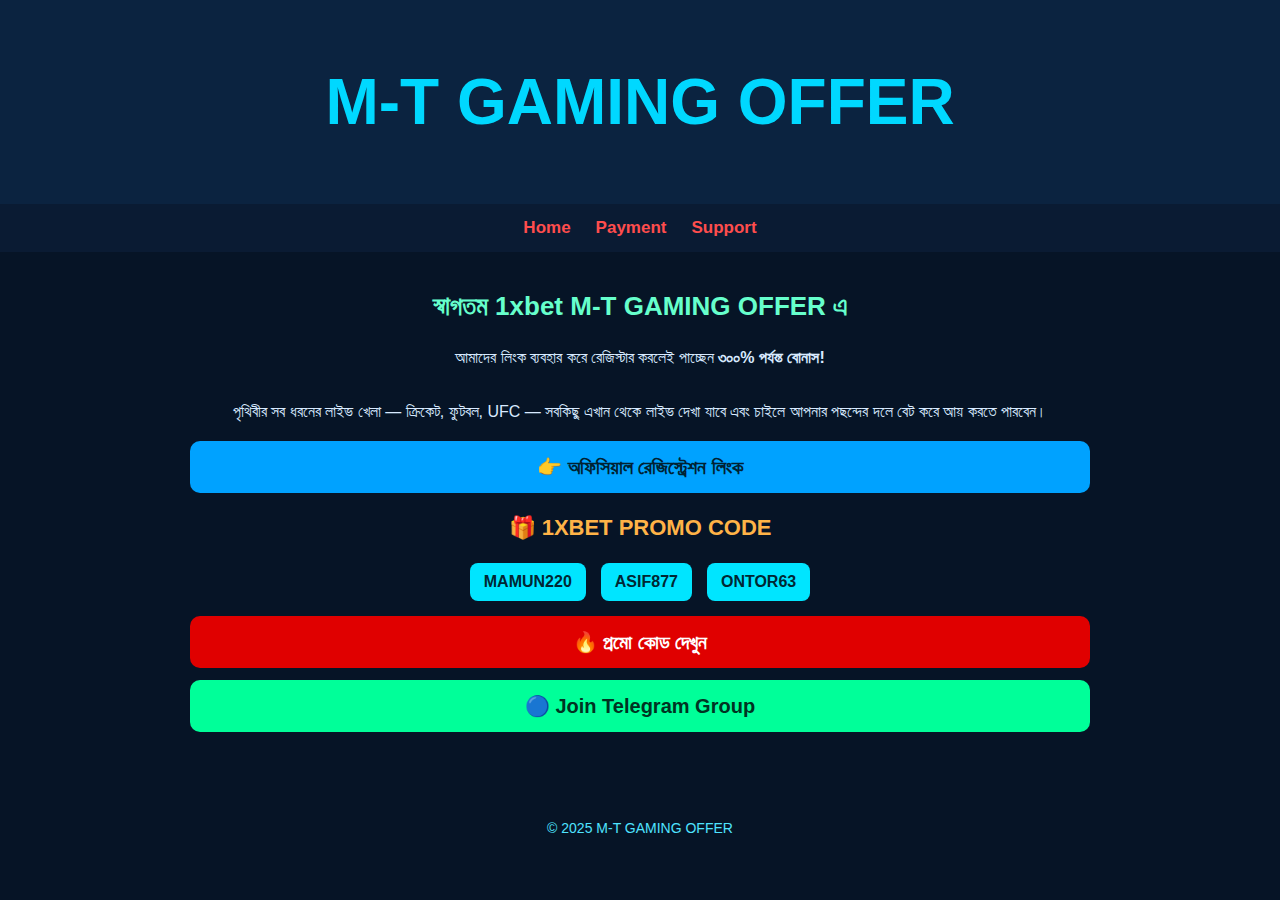
<file: index.html>
<!DOCTYPE html>
<html lang="bn">
<head>
<meta charset="UTF-8">
<meta name="viewport" content="width=device-width, initial-scale=1.0">
<title>M-T GAMING OFFER – Home</title>

<link rel="stylesheet" href="style.css">

</head>
<body>

<header class="header">
  <h1>M-T GAMING OFFER</h1>
</header>

<nav class="navbar">
  <a href="index.html">Home</a>
  <a href="payment.html">Payment</a>
  <a href="support.html">Support</a>
</nav>

<section class="container">
  <h2 class="title">স্বাগতম 1xbet M-T GAMING OFFER এ</h2>
  <p class="text">
    আমাদের লিংক ব্যবহার করে রেজিস্টার করলেই পাচ্ছেন 
    <b>৩০০% পর্যন্ত বোনাস!</b><br><br>

    পৃথিবীর সব ধরনের লাইভ খেলা — ক্রিকেট, ফুটবল, UFC — সবকিছু এখান থেকে লাইভ দেখা যাবে
    এবং চাইলে আপনার পছন্দের দলে বেট করে আয় করতে পারবেন।
  </p>

  <a class="btn blue" href="https://reffpa.com/L?tag=d_2342447m_97c_&site=2342447&ad=97" target="_blank">
    👉 অফিসিয়াল রেজিস্ট্রেশন লিংক
  </a>

  <h3 class="subtitle">🎁 1XBET PROMO CODE</h3>
  <div class="promo-box">
    <span>MAMUN220</span>
    <span>ASIF877</span>
    <span>ONTOR63</span>
  </div>

  <a class="btn red" href="https://reffpa.com/L?tag=d_2342447m_97c_&site=2342447&ad=97" target="_blank">
    🔥 প্রমো কোড দেখুন
  </a>

  <a class="btn green" href="https://t.me/MTGAMINGOFFER" target="_blank">
    🔵 Join Telegram Group
  </a>

</section>

<footer class="footer">© 2025 M-T GAMING OFFER</footer>

</body>
</html>
</file>
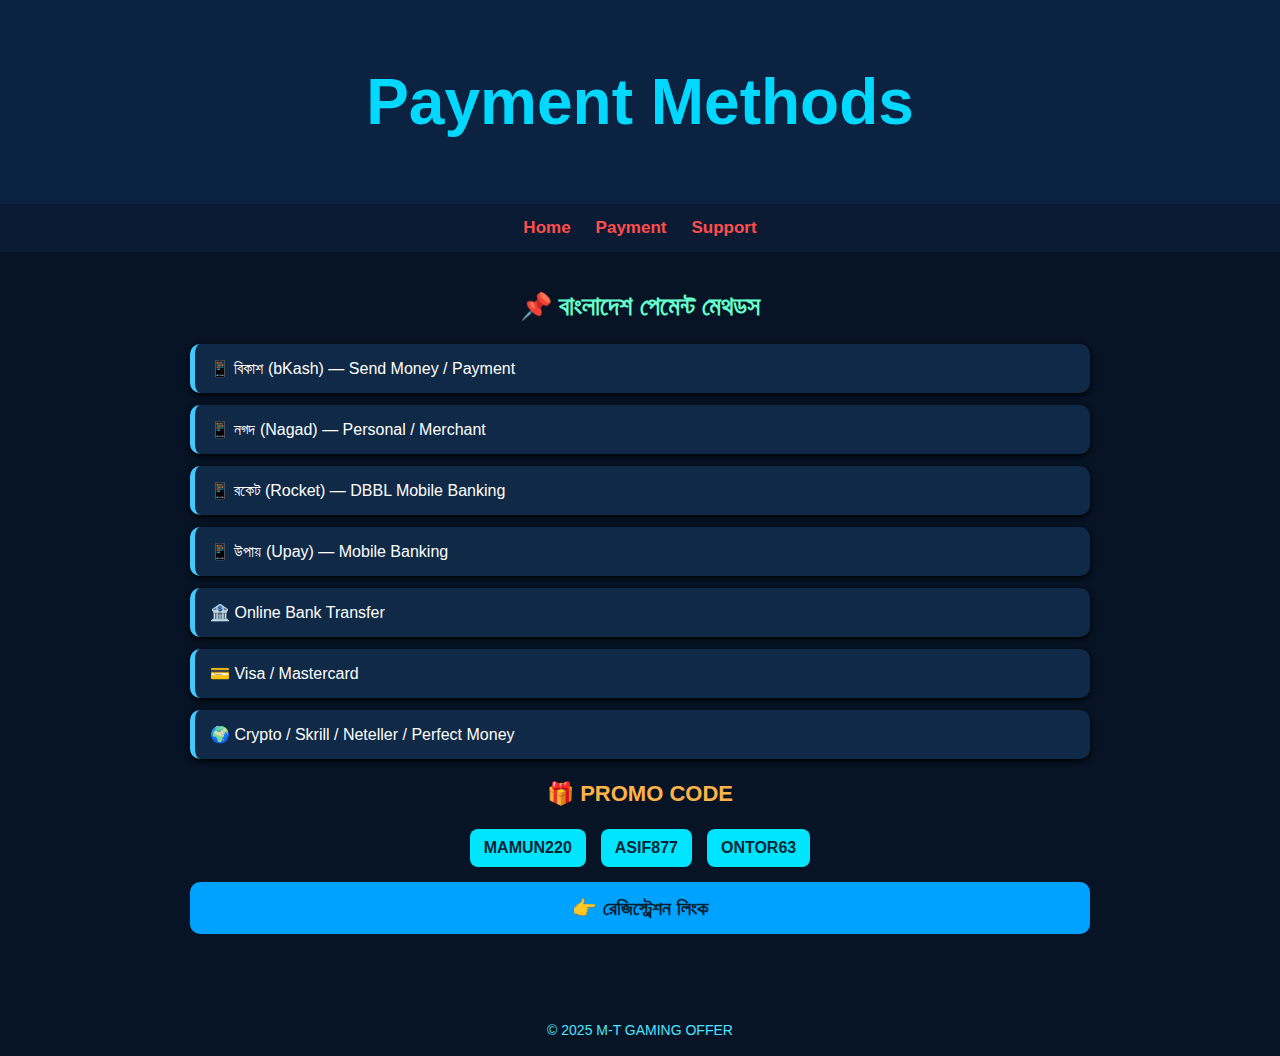
<file: payment.html>
<!DOCTYPE html>
<html lang="bn">
<head>
<meta charset="UTF-8">
<meta name="viewport" content="width=device-width, initial-scale=1.0">
<title>M-T GAMING OFFER – Payment</title>

<link rel="stylesheet" href="style.css">

</head>
<body>

<header class="header">
  <h1>Payment Methods</h1>
</header>

<nav class="navbar">
  <a href="index.html">Home</a>
  <a href="payment.html">Payment</a>
  <a href="support.html">Support</a>
</nav>

<section class="container">

<h2 class="title">📌 বাংলাদেশ পেমেন্ট মেথডস</h2>

<div class="method">📱 বিকাশ (bKash) — Send Money / Payment</div>
<div class="method">📱 নগদ (Nagad) — Personal / Merchant</div>
<div class="method">📱 রকেট (Rocket) — DBBL Mobile Banking</div>
<div class="method">📱 উপায় (Upay) — Mobile Banking</div>
<div class="method">🏦 Online Bank Transfer</div>
<div class="method">💳 Visa / Mastercard</div>
<div class="method">🌍 Crypto / Skrill / Neteller / Perfect Money</div>

<h3 class="subtitle">🎁 PROMO CODE</h3>
<div class="promo-box">
  <span>MAMUN220</span>
  <span>ASIF877</span>
  <span>ONTOR63</span>
</div>

<a class="btn blue" href="https://reffpa.com/L?tag=d_2342447m_97c_&site=2342447&ad=97" target="_blank">
  👉 রেজিস্ট্রেশন লিংক
</a>

</section>

<footer class="footer">© 2025 M-T GAMING OFFER</footer>

</body>
</html>
</file>
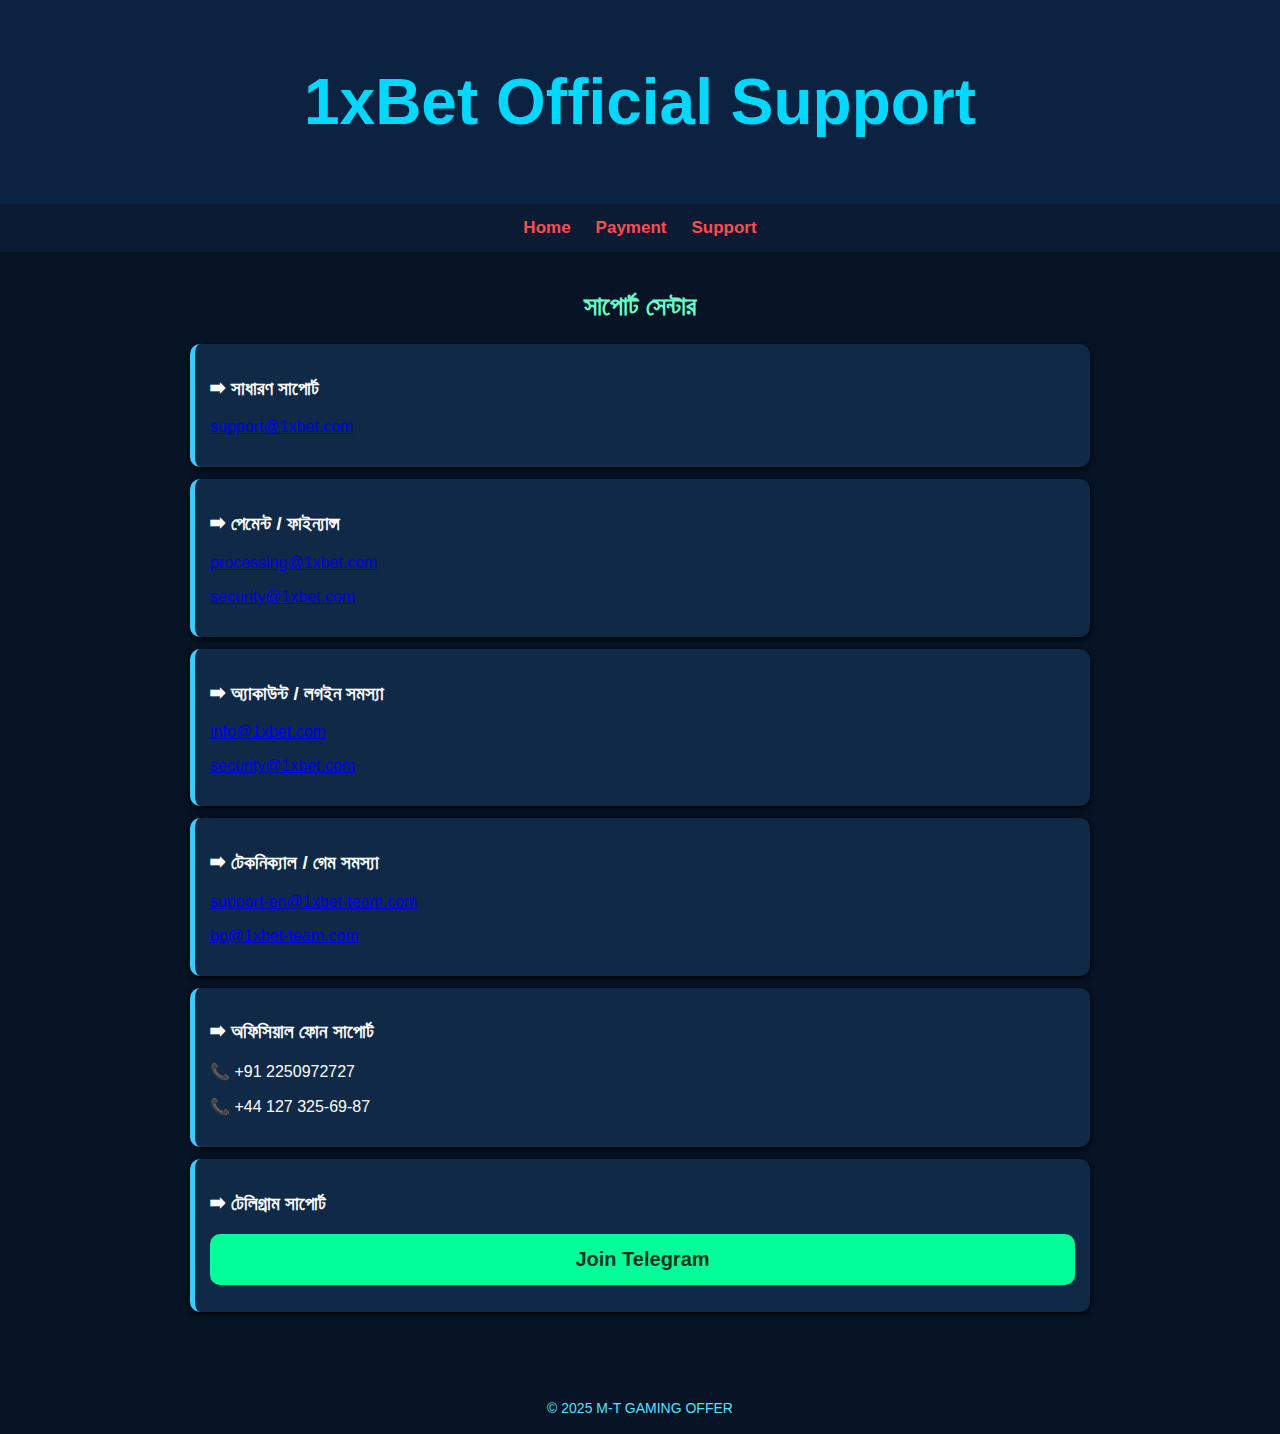
<file: support.html>
<!DOCTYPE html>
<html lang="bn">
<head>
<meta charset="UTF-8">
<meta name="viewport" content="width=device-width, initial-scale=1.0">
<title>M-T GAMING OFFER – Support</title>

<link rel="stylesheet" href="style.css">

</head>
<body>

<header class="header">
  <h1>1xBet Official Support</h1>
</header>

<nav class="navbar">
  <a href="index.html">Home</a>
  <a href="payment.html">Payment</a>
  <a href="support.html">Support</a>
</nav>

<section class="container">

<h2 class="title">সাপোর্ট সেন্টার</h2>

<div class="box">
  <h3>➡ সাধারণ সাপোর্ট</h3>
  <p><a href="mailto:support@1xbet.com">support@1xbet.com</a></p>
</div>

<div class="box">
  <h3>➡ পেমেন্ট / ফাইন্যান্স</h3>
  <p><a href="mailto:processing@1xbet.com">processing@1xbet.com</a></p>
  <p><a href="mailto:security@1xbet.com">security@1xbet.com</a></p>
</div>

<div class="box">
  <h3>➡ অ্যাকাউন্ট / লগইন সমস্যা</h3>
  <p><a href="mailto:info@1xbet.com">info@1xbet.com</a></p>
  <p><a href="mailto:security@1xbet.com">security@1xbet.com</a></p>
</div>

<div class="box">
  <h3>➡ টেকনিক্যাল / গেম সমস্যা</h3>
  <p><a href="mailto:support-en@1xbet-team.com">support-en@1xbet-team.com</a></p>
  <p><a href="mailto:bp@1xbet-team.com">bp@1xbet-team.com</a></p>
</div>

<div class="box">
  <h3>➡ অফিসিয়াল ফোন সাপোর্ট</h3>
  <p>📞 +91 2250972727</p>
  <p>📞 +44 127 325-69-87</p>
</div>

<div class="box">
  <h3>➡ টেলিগ্রাম সাপোর্ট</h3>
  <a href="https://t.me/MTGAMINGOFFER" target="_blank" class="btn green">Join Telegram</a>
</div>

</section>

<footer class="footer">© 2025 M-T GAMING OFFER</footer>

</body>
</html>
</file>
<file: style.css>
body {
  margin: 0;
  font-family: Arial, sans-serif;
  background: #061426;
  color: #fff;
}

.header {
  background: #0b2340;
  padding: 22px;
  text-align: center;
  color: #00d8ff;
  font-size: 32px;
  font-weight: bold;
  box-shadow: 0 3px 6px #000;
}

.navbar {
  display: flex;
  justify-content: center;
  gap: 25px;
  background: #0a1b33;
  padding: 14px;
}

.navbar a {
  color: #ff4d4d;
  text-decoration: none;
  font-size: 17px;
  font-weight: bold;
}

.container {
  max-width: 900px;
  margin: auto;
  padding: 18px;
}

.title {
  text-align: center;
  font-size: 26px;
  color: #66ffcc;
}

.text {
  text-align: center;
  line-height: 1.7;
  color: #d8eaff;
}

.subtitle {
  text-align: center;
  color: #ffb347;
  font-size: 22px;
}

.promo-box {
  display: flex;
  justify-content: center;
  gap: 15px;
  margin: 15px 0;
}

.promo-box span {
  background: #00e5ff;
  color: #002733;
  padding: 10px 14px;
  border-radius: 8px;
  font-weight: bold;
}

.btn {
  display: block;
  padding: 14px;
  margin: 12px 0;
  text-align: center;
  font-weight: bold;
  border-radius: 10px;
  text-decoration: none;
  font-size: 20px;
}

.red { background: #e00000; color: #fff; }
.green { background: #00ff99; color: #003322; }
.blue { background: #00a2ff; color: #002233; }

.method,
.box {
  background: #0f2947;
  padding: 15px;
  margin: 12px 0;
  border-radius: 10px;
  border-left: 5px solid #42c9ff;
  box-shadow: 0 2px 6px #000;
}

.footer {
  text-align: center;
  padding: 18px;
  color: #4fe3ff;
  font-size: 14px;
  margin-top: 40px;
}
</file>
